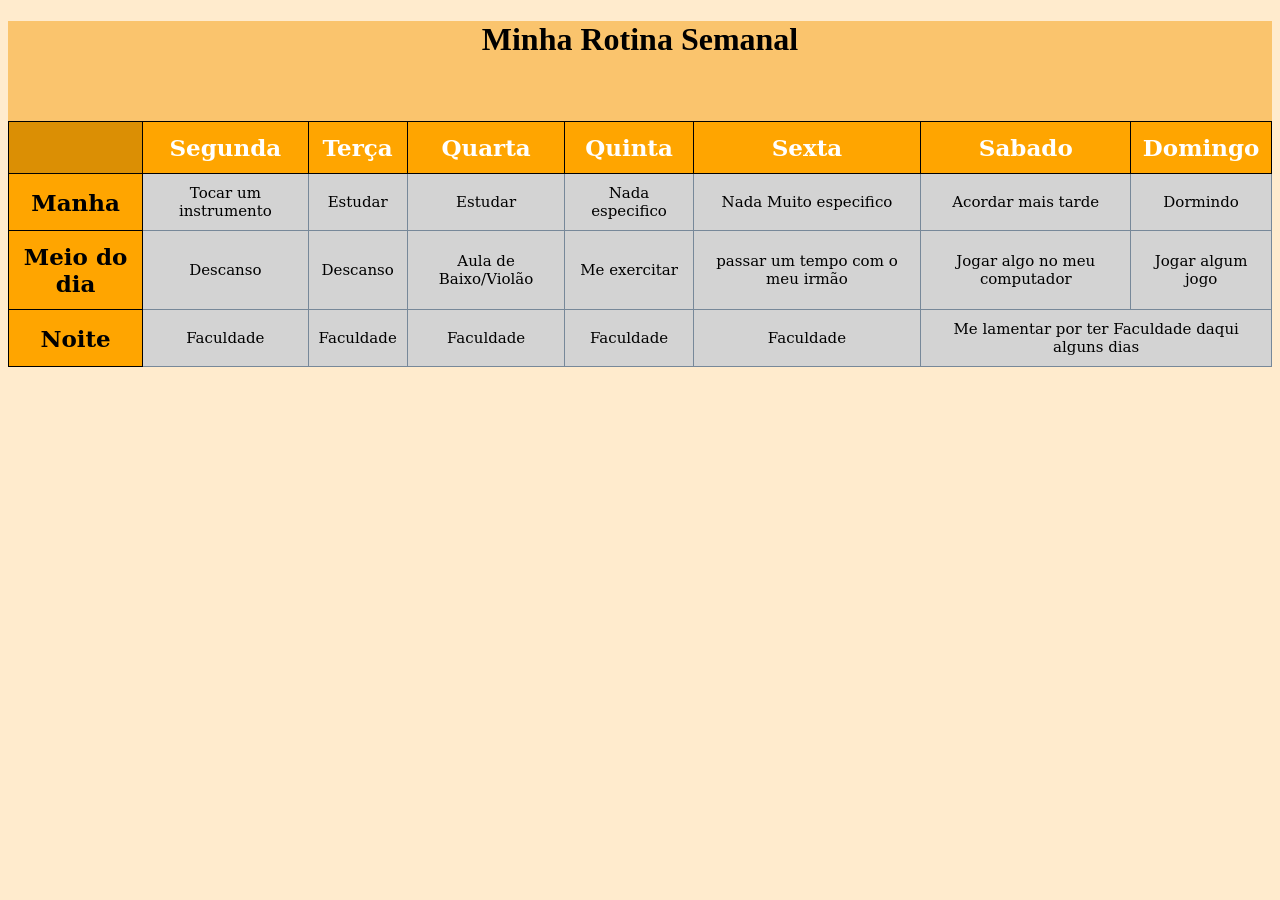
<file: AtividadesHTML/Ativ4- Tabela/index.html>
<!DOCTYPE html>
<html lang="pt-br">
<head>
    <meta charset="UTF-8">
    <meta name="viewport" content="width=device-width, initial-scale=1.0">
    <title>Tabela</title>
    <link rel="stylesheet" href="style.css"
    <link rel="preconnect" href="https://fonts.googleapis.com">

</head>
<body>
    <header>
        <h1>Minha Rotina Semanal</h1>
    </header>
    <table border="1">
        <tr class="header" >
            <th class="canto"></th>
            <th>Segunda</th>
            <th>Terça</th>
            <th>Quarta</th>
            <th>Quinta</th>
            <th>Sexta</th>
            <th>Sabado</th>
            <th>Domingo</th>
        </tr>
        <tr>
            <th>Manha</th>
            <td>Tocar um instrumento</td>
            <td>Estudar</td>
            <td>Estudar</td>
            <td>Nada especifico</td>
            <td>Nada Muito especifico</td>
            <td>Acordar mais tarde</td>
            <td>Dormindo</td>        
        </tr>
        <tr>
            <th>Meio do dia</th>
            <td>Descanso</td>
            <td>Descanso</td>
            <td>Aula de Baixo/Violão</td>
            <td>Me exercitar</td>
            <td>passar um tempo com o meu irmão</td>
            <td>Jogar algo no meu computador</td>
            <td>Jogar algum jogo</td>
        </tr>
        <tr>
            <th>Noite</th>
            <td>Faculdade</td>
            <td>Faculdade</td>
            <td>Faculdade</td>
            <td>Faculdade</td>
            <td>Faculdade</td>
            <td colspan="2">Me lamentar por ter Faculdade daqui alguns dias</td>
            
        </tr>
    </table>
</body>
</html>
</file>
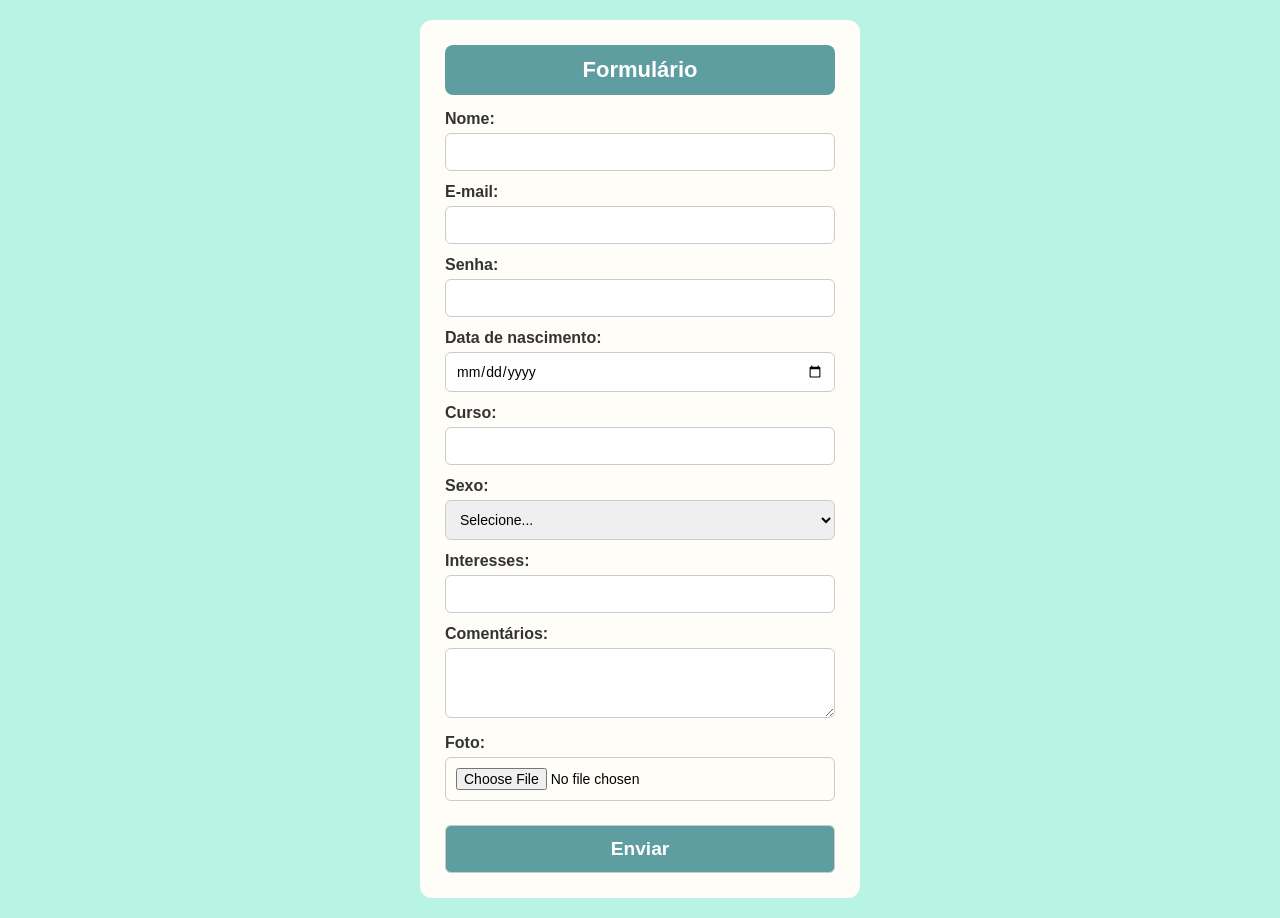
<file: AtividadesHTML/Ativ5- Formularios/index.html>
<!DOCTYPE html>
<html lang="pt-br">
<head>
    <meta charset="UTF-8">
    <meta name="viewport" content="width=device-width, initial-scale=1.0">
    <title>Formulário</title>

    <style>
        *{
            box-sizing: border-box;
            font-family: Arial, sans-serif;
        }

        body{
            background-color: #b9f3e4;
            display: flex;
            justify-content: center;
            align-items: center;
            margin: 0;
            padding-top: 20px;
            padding-bottom: 20px; 
        }

        .container{
            width: 100%;
            max-width: 440px;
            background-color: #fffdf8;
            padding: 25px;
            border-radius: 12px;
        }

        .topo{
            background-color: cadetblue;
            color: white;
            padding: 12px;
            border-radius: 8px;
            margin-bottom: 15px;
        }

        h1{
            text-align: center;
            margin: 0;
            font-size: 22px;
        }

        label{
            font-weight: bold;
            display: block;
            margin-top: 12px;
            margin-bottom: 5px;
            color: #333333;
        }

        input, textarea, select{
            width: 100%;
            padding: 10px;
            border: 1px solid #cccccc;
            border-radius: 6px;
            font-size: 14px;
        }

        input:focus, select:focus, textarea:focus{
            border-color: cadetblue;
            box-shadow: 0 0 5px rgba(95, 158, 160, 0.6);
        }

        input[type="submit"]{
            width: 100%;
            background-color: cadetblue;
            color: white;
            padding: 12px;
            margin-top: 24px;
            border-radius: 6px;
            font-weight: bold;
            font-size: larger;
            cursor: pointer;
        }

        input[type="submit"]:hover{
            background-color: #437172;
        }

    </style>
</head>
<body>

    <div class="container">
        <div class="topo">
            <h1>Formulário</h1>
        </div>

        <form>
            <label for="nome">Nome:</label>
            <input type="text" id="nome" name="nome" required>

            <label for="email">E-mail:</label>
            <input type="email" id="email" name="email" required>

            <label for="senha">Senha:</label>
            <input type="password" id="senha" name="senha" required>

            <label for="data">Data de nascimento:</label>
            <input type="date" id="data" name="data" required>

            <label for="curso">Curso:</label>
            <input type="text" id="curso" name="Curso" required>

            <label for="sexo">Sexo:</label>
            <select id="sexo" name="sexo" >
                <option value="">Selecione...</option>
                <option value="M">Masculino</option>
                <option value="F">Feminino</option>
            </select>

            <label for="interesses">Interesses:</label>
            <input type="text" id="interesses" name="interesses">

            <label for="comentario">Comentários:</label>
            <textarea id="comentario" rows="3"></textarea>

            <label for="foto">Foto:</label>
            <input type="file" id="foto" accept="image/*">

            <input type="submit" value="Enviar">
        </form>
    </div>

</body>
</html>
</file>
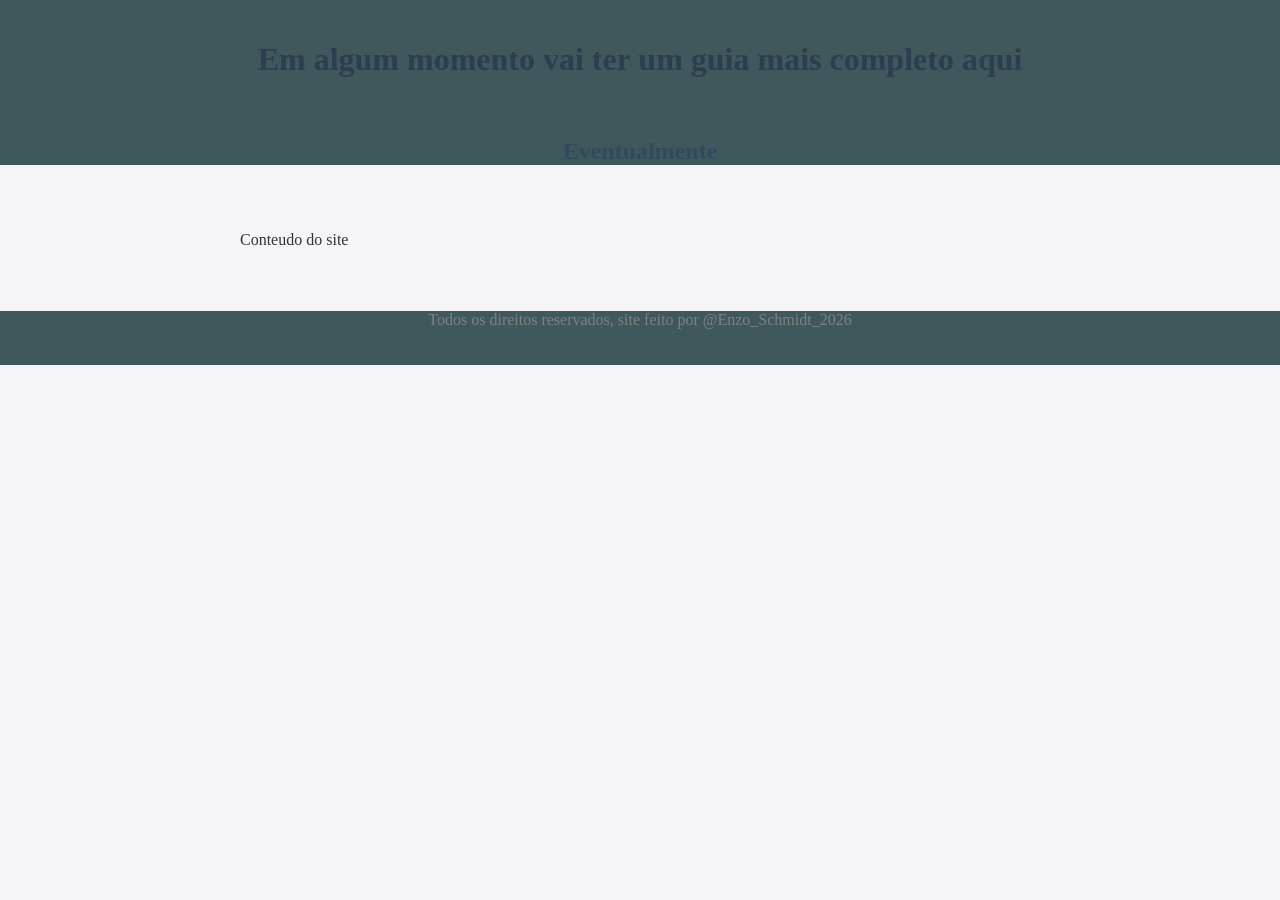
<file: AtividadesHTML/Ativ2- Estilização de pagina/encaminhado.html>
<!DOCTYPE html>
<html lang="en">
<head>
    <meta charset="UTF-8">
    <meta name="viewport" content="width=device-width, initial-scale=1.0">
    <title>Document</title>
    <link rel="stylesheet" href="styles.css">
    <link rel="icon" href="Images/icone.webp" type="image">

</head>
<body>
    <header>
        <!--Pagina simples para ser ancorrada pela outra-->
        <h1>Em algum momento vai ter um guia mais completo aqui</h1>
        
        <br>

        <h2>Eventualmente</h2>
    </header>
    <main>
        <p>Conteudo do site</p>
    </main>

    <footer>
        <p>Todos os direitos reservados, site feito por @Enzo_Schmidt_2026</p>
    </footer>
</body>
</html>
</file>
<file: AtividadesHTML/Ativ2- Estilização de pagina/styles.css>
/*Eu arrumei a posição dos header e footer*/
/*alem disso eles estão estilizados agora*/
header{
    padding-top: 20px;
}

header, footer{
    background-color: rgb(63, 88, 92);
    text-align: center;
    
}

body{
    background-color: #f4f4f9;
    color: #333333;
    font-family: 'Roboto';
    margin: 0;
    hr{
        border: 3px solid rgb(140, 141, 138);
    }
}

main{
    max-width: 800px;
    margin: auto; 
    padding: 30px;
}

/*Eu gostei do tamanho do texto como ele estava então alterei somente a cor do h1, h2 e h3*/
h1{
    color: #2c3e50;
}

h2{
    color: #34495e;
}

h3{
    color: #48627c;
}

footer{
    color: gray;
    padding-bottom: 20px;
}

/*Uso de Classes*/
.capa {
    max-width: 100%;
    padding: 10px;
}

/*As tabs agpra estão todas padronizadas é centralizadas */
.tab{
    display: block;
    max-width: 100%;
    margin: auto;
    border: 5px solid #34495e;
    border-radius: 15px; 
    padding: 10px; 
    background-color: #34495e; 
}

.Finalizações{
    font-size: 20px;
    font-family: 'Courier New';
}


/*Não entendi como que faz seleção por ID*/
#lista_Diferente{
    padding: 3px;
    color: rgb(20, 68, 110);
}
</file>
